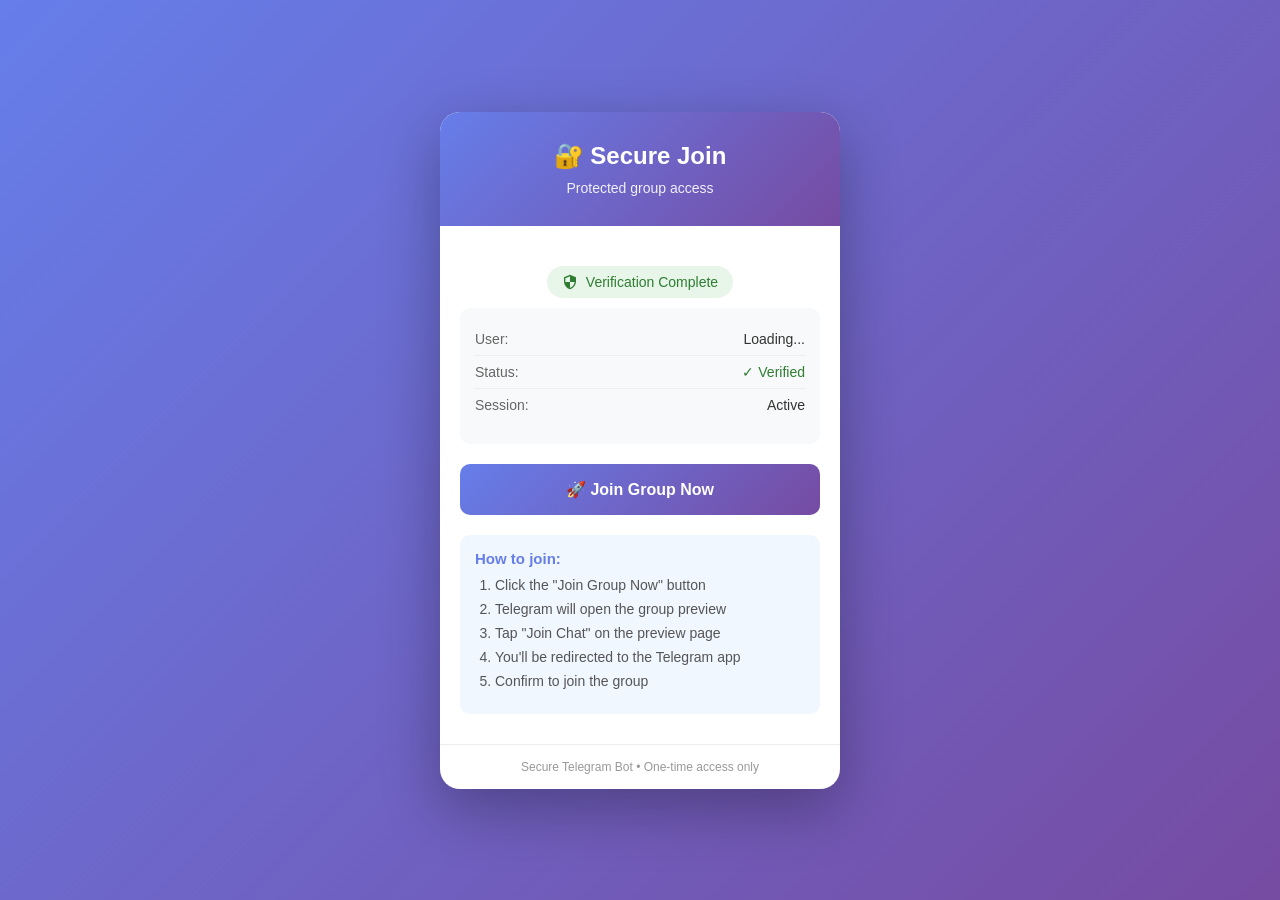
<file: index.html>
<!DOCTYPE html>
<html lang="en">
<head>
    <meta charset="UTF-8">
    <meta name="viewport" content="width=device-width, initial-scale=1.0">
    <title>Join Group</title>
    <script src="https://telegram.org/js/telegram-web-app.js"></script>
    <style>
        * {
            margin: 0;
            padding: 0;
            box-sizing: border-box;
        }

        body {
            font-family: -apple-system, BlinkMacSystemFont, 'Segoe UI', Roboto, sans-serif;
            background: linear-gradient(135deg, #667eea 0%, #764ba2 100%);
            min-height: 100vh;
            display: flex;
            align-items: center;
            justify-content: center;
            padding: 20px;
        }

        .container {
            width: 100%;
            max-width: 400px;
            background: white;
            border-radius: 20px;
            box-shadow: 0 20px 60px rgba(0, 0, 0, 0.3);
            overflow: hidden;
            text-align: center;
        }

        .header {
            background: linear-gradient(135deg, #667eea 0%, #764ba2 100%);
            padding: 30px 20px;
            color: white;
        }

        .header h1 {
            font-size: 24px;
            margin-bottom: 10px;
        }

        .header p {
            opacity: 0.9;
            font-size: 14px;
        }

        .content {
            padding: 30px 20px;
        }

        .user-info {
            background: #f8f9fa;
            border-radius: 10px;
            padding: 15px;
            margin-bottom: 20px;
            text-align: left;
        }

        .info-row {
            display: flex;
            justify-content: space-between;
            margin: 8px 0;
            padding-bottom: 8px;
            border-bottom: 1px solid #eee;
        }

        .info-row:last-child {
            border-bottom: none;
        }

        .label {
            color: #666;
            font-size: 14px;
        }

        .value {
            color: #333;
            font-weight: 500;
            font-size: 14px;
        }

        .join-btn {
            display: block;
            width: 100%;
            padding: 16px;
            background: linear-gradient(135deg, #667eea 0%, #764ba2 100%);
            color: white;
            border: none;
            border-radius: 10px;
            font-size: 16px;
            font-weight: 600;
            cursor: pointer;
            transition: transform 0.2s, box-shadow 0.2s;
            margin: 20px 0;
        }

        .join-btn:hover {
            transform: translateY(-2px);
            box-shadow: 0 10px 20px rgba(102, 126, 234, 0.3);
        }

        .join-btn:active {
            transform: translateY(0);
        }

        .security-badge {
            display: inline-flex;
            align-items: center;
            background: #e8f5e9;
            color: #2e7d32;
            padding: 8px 15px;
            border-radius: 20px;
            font-size: 14px;
            margin: 10px 0;
        }

        .security-badge svg {
            margin-right: 8px;
        }

        .instructions {
            background: #f0f7ff;
            border-radius: 10px;
            padding: 15px;
            margin-top: 20px;
            text-align: left;
            font-size: 14px;
            color: #555;
        }

        .instructions h3 {
            color: #667eea;
            margin-bottom: 10px;
            font-size: 15px;
        }

        .instructions ol {
            padding-left: 20px;
            margin: 10px 0;
        }

        .instructions li {
            margin-bottom: 8px;
        }

        .loading {
            display: none;
            text-align: center;
            padding: 20px;
        }

        .spinner {
            width: 40px;
            height: 40px;
            border: 4px solid #f3f3f3;
            border-top: 4px solid #667eea;
            border-radius: 50%;
            animation: spin 1s linear infinite;
            margin: 0 auto 15px;
        }

        @keyframes spin {
            0% { transform: rotate(0deg); }
            100% { transform: rotate(360deg); }
        }

        .success-screen {
            display: none;
            padding: 30px 20px;
            text-align: center;
        }

        .success-icon {
            font-size: 60px;
            margin-bottom: 20px;
            animation: bounce 0.5s;
        }

        @keyframes bounce {
            0%, 100% { transform: translateY(0); }
            50% { transform: translateY(-10px); }
        }

        .countdown {
            font-size: 18px;
            color: #667eea;
            font-weight: 600;
            margin: 20px 0;
        }

        .footer {
            border-top: 1px solid #eee;
            padding: 15px;
            font-size: 12px;
            color: #999;
        }
    </style>
</head>
<body>
    <div class="container">
        <!-- Main Screen -->
        <div id="mainScreen">
            <div class="header">
                <h1>🔐 Secure Join</h1>
                <p>Protected group access</p>
            </div>

            <div class="content">
                <div class="security-badge">
                    <svg width="16" height="16" viewBox="0 0 24 24" fill="currentColor">
                        <path d="M12 1L3 5v6c0 5.55 3.84 10.74 9 12 5.16-1.26 9-6.45 9-12V5l-9-4zm0 10.99h7c-.53 4.12-3.28 7.79-7 8.94V12H5V6.3l7-3.11v8.8z"/>
                    </svg>
                    Verification Complete
                </div>

                <div class="user-info">
                    <div class="info-row">
                        <span class="label">User:</span>
                        <span class="value" id="userName">Loading...</span>
                    </div>
                    <div class="info-row">
                        <span class="label">Status:</span>
                        <span class="value" style="color: #2e7d32;">✓ Verified</span>
                    </div>
                    <div class="info-row">
                        <span class="label">Session:</span>
                        <span class="value" id="sessionId">Active</span>
                    </div>
                </div>

                <button class="join-btn" id="joinButton" onclick="startJoin()">
                    🚀 Join Group Now
                </button>

                <div class="instructions">
                    <h3>How to join:</h3>
                    <ol>
                        <li>Click the "Join Group Now" button</li>
                        <li>Telegram will open the group preview</li>
                        <li>Tap "Join Chat" on the preview page</li>
                        <li>You'll be redirected to the Telegram app</li>
                        <li>Confirm to join the group</li>
                    </ol>
                </div>
            </div>
        </div>

        <!-- Loading Screen -->
        <div id="loadingScreen" class="loading">
            <div class="spinner"></div>
            <p>Processing your request...</p>
            <p style="font-size: 12px; color: #666; margin-top: 10px;">
                Please wait while we prepare your access
            </p>
        </div>

        <!-- Success Screen -->
        <div id="successScreen" class="success-screen">
            <div class="success-icon">✅</div>
            <h2>Access Granted!</h2>
            <p style="color: #666; margin: 10px 0;">
                You're being redirected to the group...
            </p>
            <div class="countdown" id="countdown">3</div>
            <button class="join-btn" style="background: #4CAF50;" onclick="redirectNow()">
                Open Group Now
            </button>
        </div>

        <div class="footer">
            Secure Telegram Bot • One-time access only
        </div>
    </div>

    <script>
        // Initialize Telegram Web App
        const tg = window.Telegram.WebApp;
        tg.expand();
        tg.MainButton.hide();
        
        // Get Telegram user data
        const user = tg.initDataUnsafe.user;
        const startParam = tg.initDataUnsafe.start_param || '';
        const encoded = startParam.startsWith('verify_') ? startParam.substring(7) : '';
        
        // DOM Elements
        const mainScreen = document.getElementById('mainScreen');
        const loadingScreen = document.getElementById('loadingScreen');
        const successScreen = document.getElementById('successScreen');
        const userNameElement = document.getElementById('userName');
        const sessionIdElement = document.getElementById('sessionId');
        const countdownElement = document.getElementById('countdown');
        const joinButton = document.getElementById('joinButton');
        
        // Generate session ID
        const sessionId = 'SESS-' + Date.now().toString(36).toUpperCase();
        
        // Initialize user info
        function initUserInfo() {
            if (user) {
                const displayName = user.first_name || user.username || 'Telegram User';
                userNameElement.textContent = displayName;
                sessionIdElement.textContent = sessionId.substring(0, 10) + '...';
            }
        }
        
        // Start join process
        function startJoin() {
            // Show loading screen
            mainScreen.style.display = 'none';
            loadingScreen.style.display = 'block';
            
            // Simulate processing delay
            setTimeout(() => {
                // Send verification data back to bot
                tg.sendData(JSON.stringify({
                    action: 'mini_app_join',
                    encoded: encoded,
                    session_id: sessionId,
                    timestamp: new Date().toISOString()
                }));
                
                // Show success screen
                loadingScreen.style.display = 'none';
                successScreen.style.display = 'block';
                
                // Start countdown
                startCountdown();
            }, 1500);
        }
        
        // Countdown before auto-redirect
        function startCountdown() {
            let count = 3;
            countdownElement.textContent = count;
            
            const interval = setInterval(() => {
                count--;
                if (count > 0) {
                    countdownElement.textContent = count;
                } else {
                    clearInterval(interval);
                    redirectNow();
                }
            }, 1000);
        }
        
        // Immediate redirect
        function redirectNow() {
            // Signal bot that we're ready for redirect
            tg.sendData(JSON.stringify({
                action: 'mini_app_redirect',
                encoded: encoded,
                ready: true
            }));
            
            // Close mini app - bot will send the join button
            tg.close();
        }
        
        // Initialize when page loads
        window.onload = function() {
            initUserInfo();
            
            // Add some visual feedback on button hover
            joinButton.addEventListener('mouseenter', () => {
                joinButton.style.background = 'linear-gradient(135deg, #764ba2 0%, #667eea 100%)';
            });
            
            joinButton.addEventListener('mouseleave', () => {
                joinButton.style.background = 'linear-gradient(135deg, #667eea 0%, #764ba2 100%)';
            });
            
            // Handle back button
            tg.BackButton.onClick(() => {
                if (successScreen.style.display === 'block') {
                    successScreen.style.display = 'none';
                    mainScreen.style.display = 'block';
                    tg.BackButton.hide();
                }
            });
            
            // Show back button when on success screen
            if (successScreen.style.display === 'block') {
                tg.BackButton.show();
            }
        };
    </script>
</body>
    </html>
</file>
